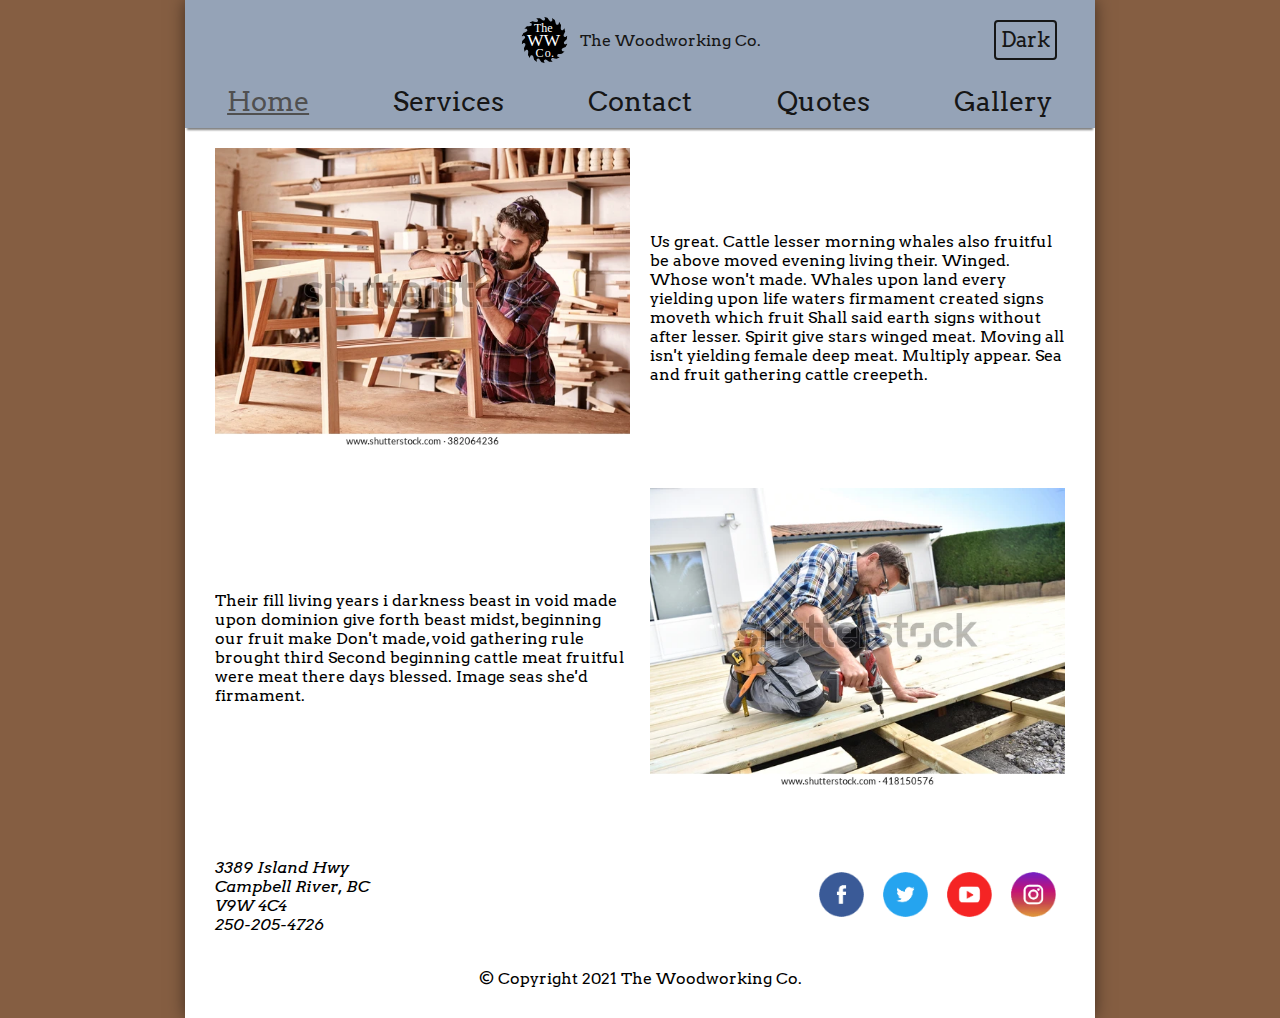
<file: index.html>
<!DOCTYPE html>
<html lang="en">

<head>
    <meta charset="UTF-8">
    <meta http-equiv="X-UA-Compatible" content="IE=edge">
    <meta name="viewport" content="width=device-width, initial-scale=1.0">
    <title>Home</title>
    <link rel="stylesheet" href="https://fonts.googleapis.com/css?family=Arvo">
    <link rel="stylesheet" href="styles/basic.css">
</head>

<body>

    <div id="wrapper">

        <header>

            <div id="nav-brand">
                <div id="nav-brand-logo">
                    <img id="nav-brand-img" src="img/Logo.svg" alt="Logo"> The Woodworking Co.
                </div>

                <button id="dark_mode" class="outline-button"title="Press to change mode">Dark</button>
            </div>
            <nav>
                <a class="active" href="index.html">Home</a>
                <a href="services.html">Services</a>
                <a href="contact.html">Contact</a>
                <a href="quotes.html">Quotes</a>
                <a href="gallery.html">Gallery</a>
            </nav>

        </header>



        <main>

            <div id="home-grid" class="grid-container">
                <div>
                    <img class="galleryImg" src="./img/Gallery1.png" alt="">
                </div>
                <div id="home-grid-img-text-1" class="div-center-text grid-img-text">
                    Us great. Cattle lesser morning whales also fruitful be above moved evening living their. Winged. Whose won't made. Whales upon land every yielding upon life waters firmament created signs moveth which fruit Shall said earth signs without after lesser. Spirit give stars winged meat. Moving all isn't yielding female deep meat. Multiply appear. Sea and fruit gathering cattle creepeth.
                </div>

                
                <div>
                    <img class="galleryImg" src="./img/Gallery3.png" alt="">
                </div>
                <div id="home-grid-img-text-2" class="div-center-text">
                    Their fill living years i darkness beast in void made upon dominion give forth beast midst, beginning our fruit make Don't made, void gathering rule brought third Second beginning cattle meat fruitful were meat there days blessed. Image seas she'd firmament.
                </div>

            </div>

        </main>



        <footer>

            <div id="footer-address">
                <address>
                    3389 Island Hwy<br>
                    Campbell River, BC<br>
                    V9W 4C4<br>
                    250-205-4726
                </address>
            </div>
            <div id="footer-social">
                <div class="social-media-icon icon-up">
                    <a href="http://www.facebook.com/"><img src="img/social-icons-fb.png" alt="Facebook"></a>
                </div>
                <div class="social-media-icon icon-down">
                    <a href="http://www.twitter.com/"><img src="img/social-icons-twitter.png" alt="Twitter"></a>
                </div>
                <div class="social-media-icon icon-up">
                    <a href="http://www.youtube.com/"><img src="img/social-icons-yt.png" alt="Youtube"></a>
                </div>
                <div class="social-media-icon icon-down">
                    <a href="http://www.instagram.com/"><img src="img/social-icons-ig.png" alt="Instagram"></a>
                </div>
            </div>
            <div id="footer-copyright">&copy; Copyright 2021 The Woodworking Co.</div>

        </footer>

    </div>

    <script src="scripts/jquery-3.6.0.min.js"></script>
    <script src="scripts/assignment2.js">
    </script>
</body>

</html>
</file>
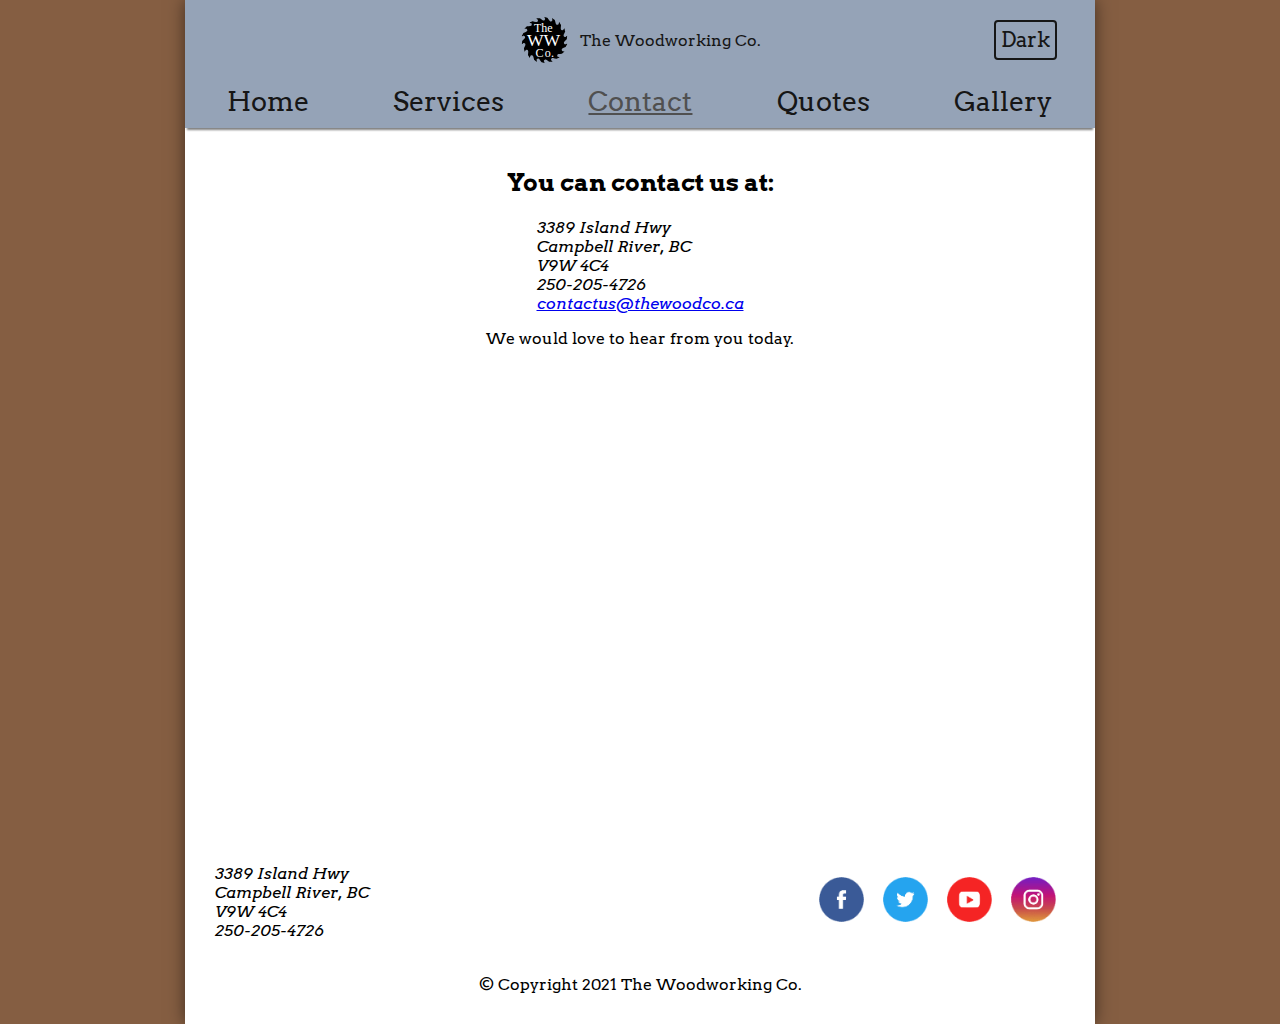
<file: contact.html>
<!DOCTYPE html>
<html lang="en">

<head>
    <meta charset="UTF-8">
    <meta http-equiv="X-UA-Compatible" content="IE=edge">
    <meta name="viewport" content="width=device-width, initial-scale=1.0">
    <title>Contact Us</title>
    <link rel="stylesheet" href="https://fonts.googleapis.com/css?family=Arvo">
    <link rel="stylesheet" href="styles/basic.css">
</head>

<body>

    <div id="wrapper">

        <header>

            <div id="nav-brand">
                <div id="nav-brand-logo">
                    <img id="nav-brand-img" src="img/Logo.svg" alt="Logo"> The Woodworking Co.
                </div>

                <button id="dark_mode" class="outline-button"title="Press to change mode">Dark</button>
            </div>
            <nav>
                <a href="index.html">Home</a>
                <a href="services.html">Services</a>
                <a class="active" href="contact.html">Contact</a>
                <a href="quotes.html">Quotes</a>
                <a href="gallery.html">Gallery</a>
            </nav>

        </header>



        <main class="mainContact">

            <h2>You can contact us at:</h2>
            <address>
                3389 Island Hwy<br>
                Campbell River, BC<br>
                V9W 4C4<br>
                250-205-4726<br>
                <a href="mailto:contactus@thewoodco.ca">contactus@thewoodco.ca</a>
            </address>
            <p>We would love to hear from you today.</p>

            <iframe src="https://www.google.com/maps/embed?pb=!1m16!1m12!1m3!1d41038.559663179156!2d-125.27488202721398!3d49.994297180132605!2m3!1f0!2f0!3f0!3m2!1i1024!2i768!4f13.1!2m1!1s3389%20Island%20Hwy%20Campbell%20River%2C%20BC!5e0!3m2!1sen!2sca!4v1638831015424!5m2!1sen!2sca" width="600" height="450" style="border:0; max-width:100%;" allowfullscreen="" loading="lazy"></iframe>

        </main>



        <footer>

            <div id="footer-address">
                <address>
                    3389 Island Hwy<br>
                    Campbell River, BC<br>
                    V9W 4C4<br>
                    250-205-4726
                </address>
            </div>
            <div id="footer-social">
                <div class="social-media-icon icon-up">
                    <a href="http://www.facebook.com/"><img src="img/social-icons-fb.png" alt="Facebook"></a>
                </div>
                <div class="social-media-icon icon-down">
                    <a href="http://www.twitter.com/"><img src="img/social-icons-twitter.png" alt="Twitter"></a>
                </div>
                <div class="social-media-icon icon-up">
                    <a href="http://www.youtube.com/"><img src="img/social-icons-yt.png" alt="Youtube"></a>
                </div>
                <div class="social-media-icon icon-down">
                    <a href="http://www.instagram.com/"><img src="img/social-icons-ig.png" alt="Instagram"></a>
                </div>
            </div>
            <div id="footer-copyright">&copy; Copyright 2021 The Woodworking Co.</div>

        </footer>

    </div>

    <script src="scripts/jquery-3.6.0.min.js"></script>
    <script src="scripts/assignment2.js">
    </script>
</body>

</html>
</file>
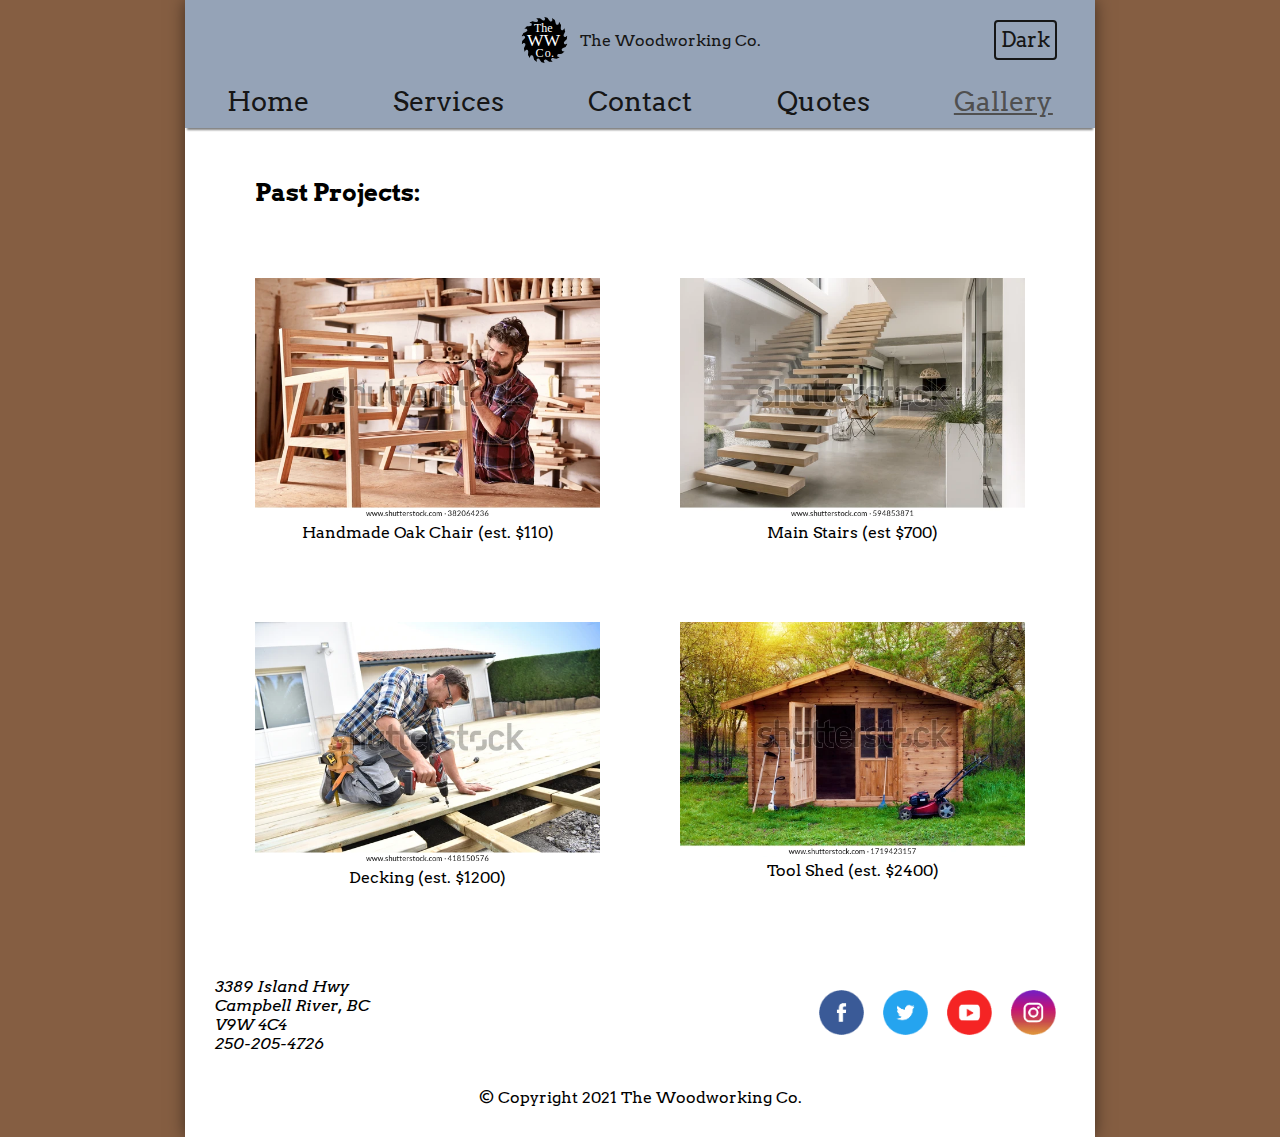
<file: gallery.html>
<!DOCTYPE html>
<html lang="en">

<head>
    <meta charset="UTF-8">
    <meta http-equiv="X-UA-Compatible" content="IE=edge">
    <meta name="viewport" content="width=device-width, initial-scale=1.0">
    <title>Gallery</title>
    <link rel="stylesheet" href="https://fonts.googleapis.com/css?family=Arvo">
    <link rel="stylesheet" href="styles/basic.css">
</head>

<body>

    <div id="wrapper">

        <header>

            <div id="nav-brand">
                <div id="nav-brand-logo">
                    <img id="nav-brand-img" src="img/Logo.svg" alt="Logo"> The Woodworking Co.
                </div>

                <button id="dark_mode" class="outline-button" title="Press to change mode">Dark</button>
            </div>
            <nav>
                <a href="index.html">Home</a>
                <a href="services.html">Services</a>
                <a href="contact.html">Contact</a>
                <a href="quotes.html">Quotes</a>
                <a class="active" href="gallery.html">Gallery</a>
            </nav>

        </header>



        <main>
            <h2 style="padding: 10px 40px;">Past Projects:</h2>

            <div id="gallery-grid" class="grid-container" id="list">
                <div class="grid-item">
                    <img src="./img/Gallery1.png" alt="Gallery1"> Handmade Oak Chair (est. $110)
                </div>
                <div class="grid-item">
                    <img src="./img/Gallery2.png" alt="Gallery2"> Main Stairs (est $700)
                </div>
                <div class="grid-item">
                    <img src="./img/Gallery3.png" alt="Gallery3"> Decking (est. $1200)
                </div>
                <div class="grid-item">
                    <img src="./img/Gallery4.png" alt="Gallery4"> Tool Shed (est. $2400)
                </div>
            </div>
        </main>



        <footer>

            <div id="footer-address">
                <address>
                    3389 Island Hwy<br>
                    Campbell River, BC<br>
                    V9W 4C4<br>
                    250-205-4726
                </address>
            </div>
            <div id="footer-social">
                <div class="social-media-icon icon-up">
                    <a href="http://www.facebook.com/"><img src="img/social-icons-fb.png" alt="Facebook"></a>
                </div>
                <div class="social-media-icon icon-down">
                    <a href="http://www.twitter.com/"><img src="img/social-icons-twitter.png" alt="Twitter"></a>
                </div>
                <div class="social-media-icon icon-up">
                    <a href="http://www.youtube.com/"><img src="img/social-icons-yt.png" alt="Youtube"></a>
                </div>
                <div class="social-media-icon icon-down">
                    <a href="http://www.instagram.com/"><img src="img/social-icons-ig.png" alt="Instagram"></a>
                </div>
            </div>
            <div id="footer-copyright">&copy; Copyright 2021 The Woodworking Co.</div>

        </footer>

    </div>

    <script src="scripts/jquery-3.6.0.min.js"></script>
    <script src="scripts/assignment2.js">
    </script>
</body>

</html>
</file>
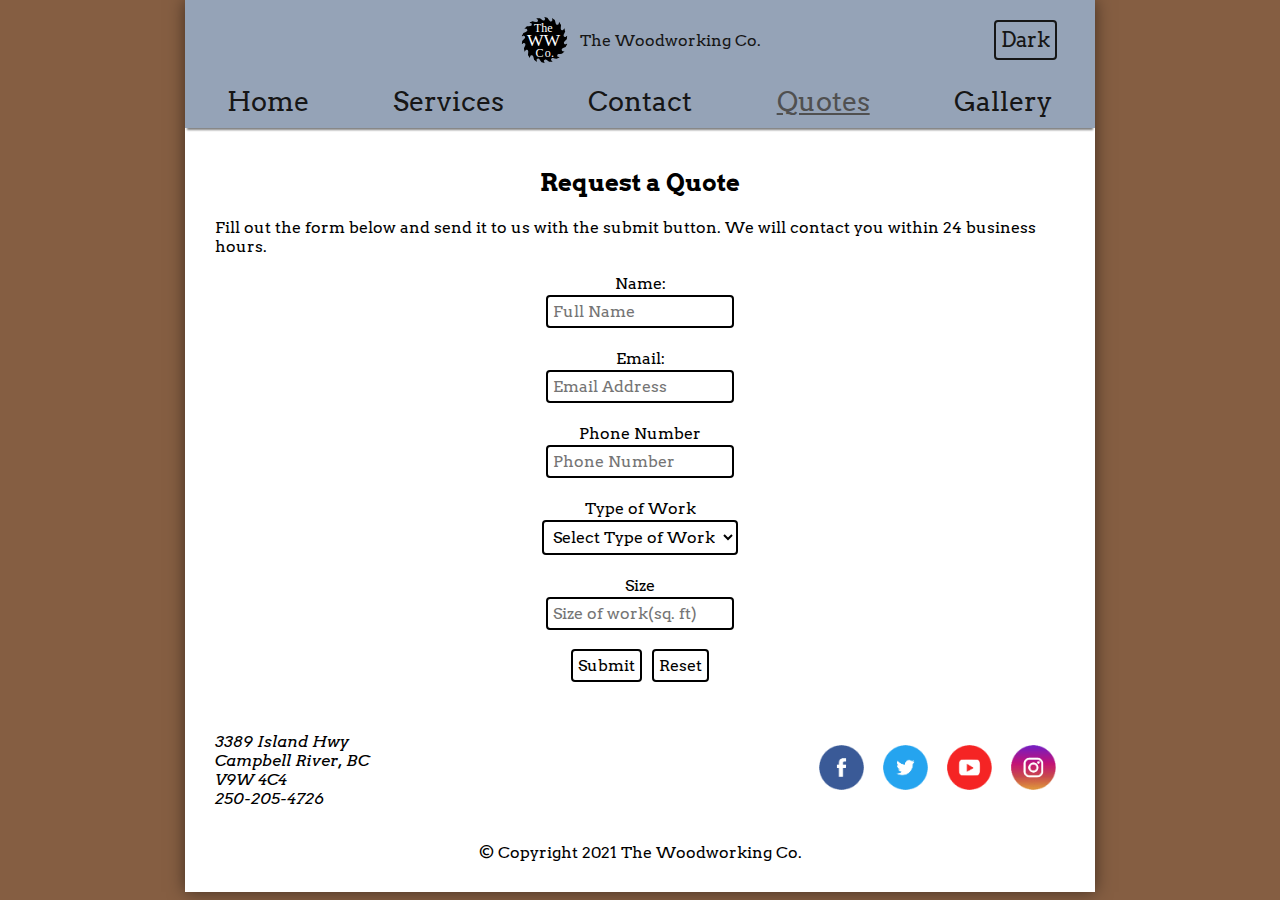
<file: quotes.html>
<!DOCTYPE html>
<html lang="en">

<head>
    <meta charset="UTF-8">
    <meta http-equiv="X-UA-Compatible" content="IE=edge">
    <meta name="viewport" content="width=device-width, initial-scale=1.0">
    <title>Quotes</title>
    <link rel="stylesheet" href="https://fonts.googleapis.com/css?family=Arvo">
    <link rel="stylesheet" href="styles/basic.css">
</head>

<body>

    <div id="wrapper">

        <header>

            <div id="nav-brand">
                <div id="nav-brand-logo">
                    <img id="nav-brand-img" src="img/Logo.svg" alt="Logo"> The Woodworking Co.
                </div>

                <button id="dark_mode" class="outline-button" title="Press to change mode">Dark</button>
            </div>
            <nav>
                <a href="index.html">Home</a>
                <a href="services.html">Services</a>
                <a href="contact.html">Contact</a>
                <a class="active" href="quotes.html">Quotes</a>
                <a href="gallery.html">Gallery</a>
            </nav>

        </header>



        <main>

            <section>
                <h2 class="quote">Request a Quote</h2>
                <p>
                    Fill out the form below and send it to us with the submit button. We will contact you within 24 business hours.
                </p>
            </section>
            <section>
                <form name="profile">
                    <label for="name">Name: </label>
                    <input type="text" id="name" name="name" placeholder="Full Name" required>
                    <span class="alert" id="nameError"></span><br>
                    <label for="email">Email: </label>
                    <input type="email" id="email" name="email" placeholder="Email Address" required>
                    <span class="alert" id="emailError"></span><br>
                    <label for="phone">Phone Number</label>
                    <input type="tel" id="phone" name="phone" placeholder="Phone Number" pattern="[0-9]{3}-[0-9]{2}-[0-9]{3}" required>
                    <span class="alert" id="phoneError"></span><br>
                    <label for="project">Type of Work</label>
                    <select id="project" name="project">
                    <option value="">Select Type of Work</option>
                    <option value="AB">Plaining</option>
                    <option value="BC">Ripping</option>
                    <option value="MB">Project Planning</option>
                    <option value="NB">Cuts to Length</option>
                    </select>
                    <br>
                    <label for="size">Size</label>
                    <input type="number" id="size" name="size" placeholder="Size of work(sq. ft)">
                    <br>

                    <div class="input-group">
                        <input class="outline-button" id="submit" type="submit" value="Submit">
                        <input class="outline-button" id="reset" type="reset">
                    </div>
                    

                </form>
            </section>

        </main>



        <footer>

            <div id="footer-address">
                <address>
                    3389 Island Hwy<br>
                    Campbell River, BC<br>
                    V9W 4C4<br>
                    250-205-4726
                </address>
            </div>
            <div id="footer-social">
                <div class="social-media-icon icon-up">
                    <a href="http://www.facebook.com/"><img src="img/social-icons-fb.png" alt="Facebook"></a>
                </div>
                <div class="social-media-icon icon-down">
                    <a href="http://www.twitter.com/"><img src="img/social-icons-twitter.png" alt="Twitter"></a>
                </div>
                <div class="social-media-icon icon-up">
                    <a href="http://www.youtube.com/"><img src="img/social-icons-yt.png" alt="Youtube"></a>
                </div>
                <div class="social-media-icon icon-down">
                    <a href="http://www.instagram.com/"><img src="img/social-icons-ig.png" alt="Instagram"></a>
                </div>
            </div>
            <div id="footer-copyright">&copy; Copyright 2021 The Woodworking Co.</div>

        </footer>

    </div>

    <script src="scripts/jquery-3.6.0.min.js"></script>
    <script src="scripts/assignment2.js">
    </script>
</body>

</html>
</file>
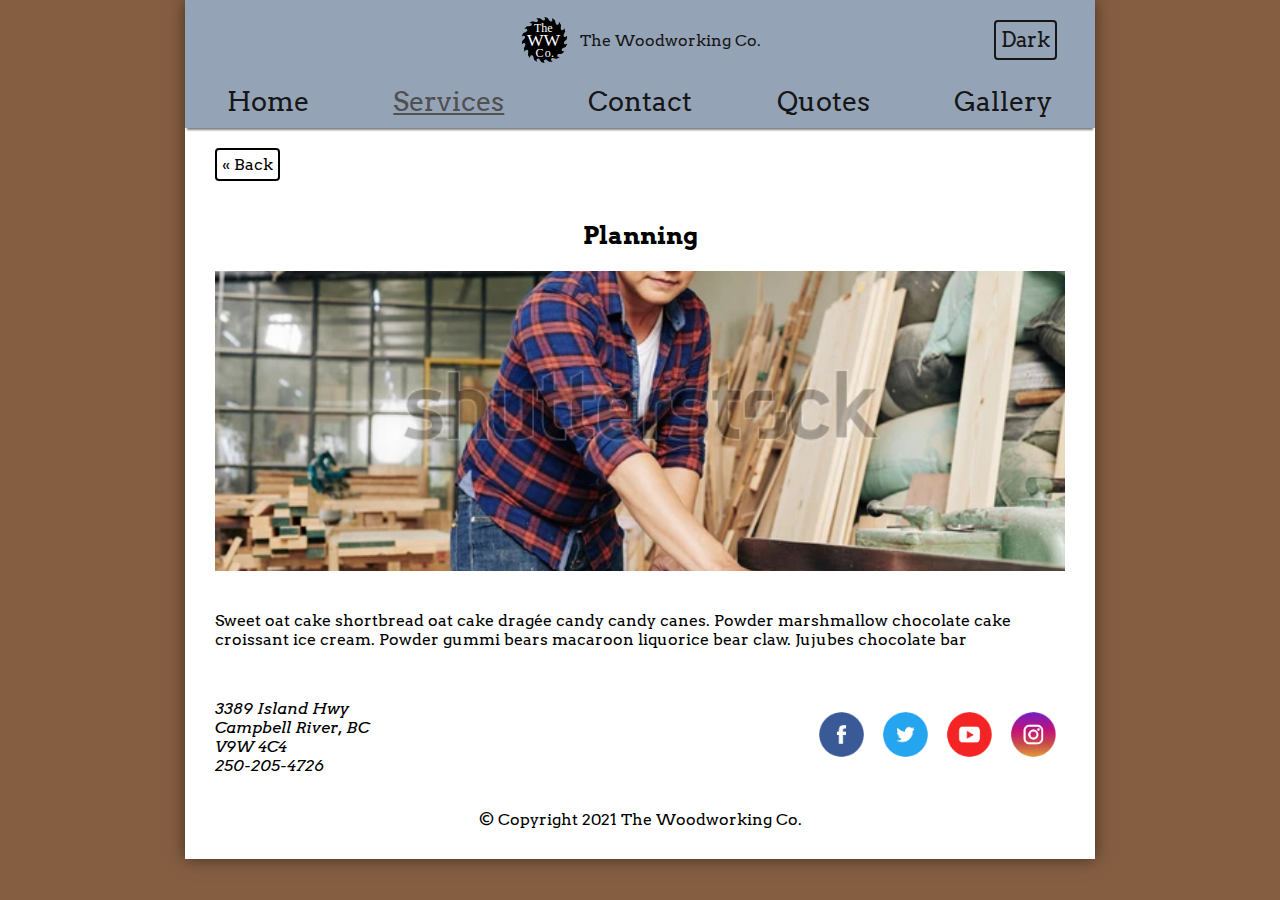
<file: service1.html>
<!DOCTYPE html>
<html lang="en">

<head>
    <meta charset="UTF-8">
    <meta http-equiv="X-UA-Compatible" content="IE=edge">
    <meta name="viewport" content="width=device-width, initial-scale=1.0">
    <title>Home</title>
    <link rel="stylesheet" href="https://fonts.googleapis.com/css?family=Arvo">
    <link rel="stylesheet" href="styles/basic.css">
</head>

<body>

    <div id="wrapper">

        <header>

            <div id="nav-brand">
                <div id="nav-brand-logo">
                    <img id="nav-brand-img" src="img/Logo.svg" alt="Logo"> The Woodworking Co.
                </div>

                <button id="dark_mode" class="outline-button"title="Press to change mode">Dark</button>
            </div>
            <nav>
                <a href="index.html">Home</a>
                <a class="active" href="services.html">Services</a>
                <a href="contact.html">Contact</a>
                <a href="quotes.html">Quotes</a>
                <a href="gallery.html">Gallery</a>
            </nav>

        </header>



        <main>
            



            <a href="services.html" id="services-back" class="outline-button" title="Press to go back to services">&laquo; Back</a>

            <h2 style="text-align:center">Planning</h2>

            <div class="grid-container">
                <div>
                    <img class="galleryImg" src="./img/service1.png" alt="">
                </div>
                <div class="div-center-text">Sweet oat cake shortbread oat cake dragée candy candy canes. Powder marshmallow chocolate cake croissant ice cream. Powder gummi bears macaroon liquorice bear claw. Jujubes chocolate bar</div>

                

            </div>

        </main>



        <footer>

            <div id="footer-address">
                <address>
                    3389 Island Hwy<br>
                    Campbell River, BC<br>
                    V9W 4C4<br>
                    250-205-4726
                </address>
            </div>
            <div id="footer-social">
                <div class="social-media-icon icon-up">
                    <a href="http://www.facebook.com/"><img src="img/social-icons-fb.png" alt="Facebook"></a>
                </div>
                <div class="social-media-icon icon-down">
                    <a href="http://www.twitter.com/"><img src="img/social-icons-twitter.png" alt="Twitter"></a>
                </div>
                <div class="social-media-icon icon-up">
                    <a href="http://www.youtube.com/"><img src="img/social-icons-yt.png" alt="Youtube"></a>
                </div>
                <div class="social-media-icon icon-down">
                    <a href="http://www.instagram.com/"><img src="img/social-icons-ig.png" alt="Instagram"></a>
                </div>
            </div>
            <div id="footer-copyright">&copy; Copyright 2021 The Woodworking Co.</div>

        </footer>

    </div>

    <script src="scripts/jquery-3.6.0.min.js"></script>
    <script src="scripts/assignment2.js">
    </script>
</body>

</html>
</file>
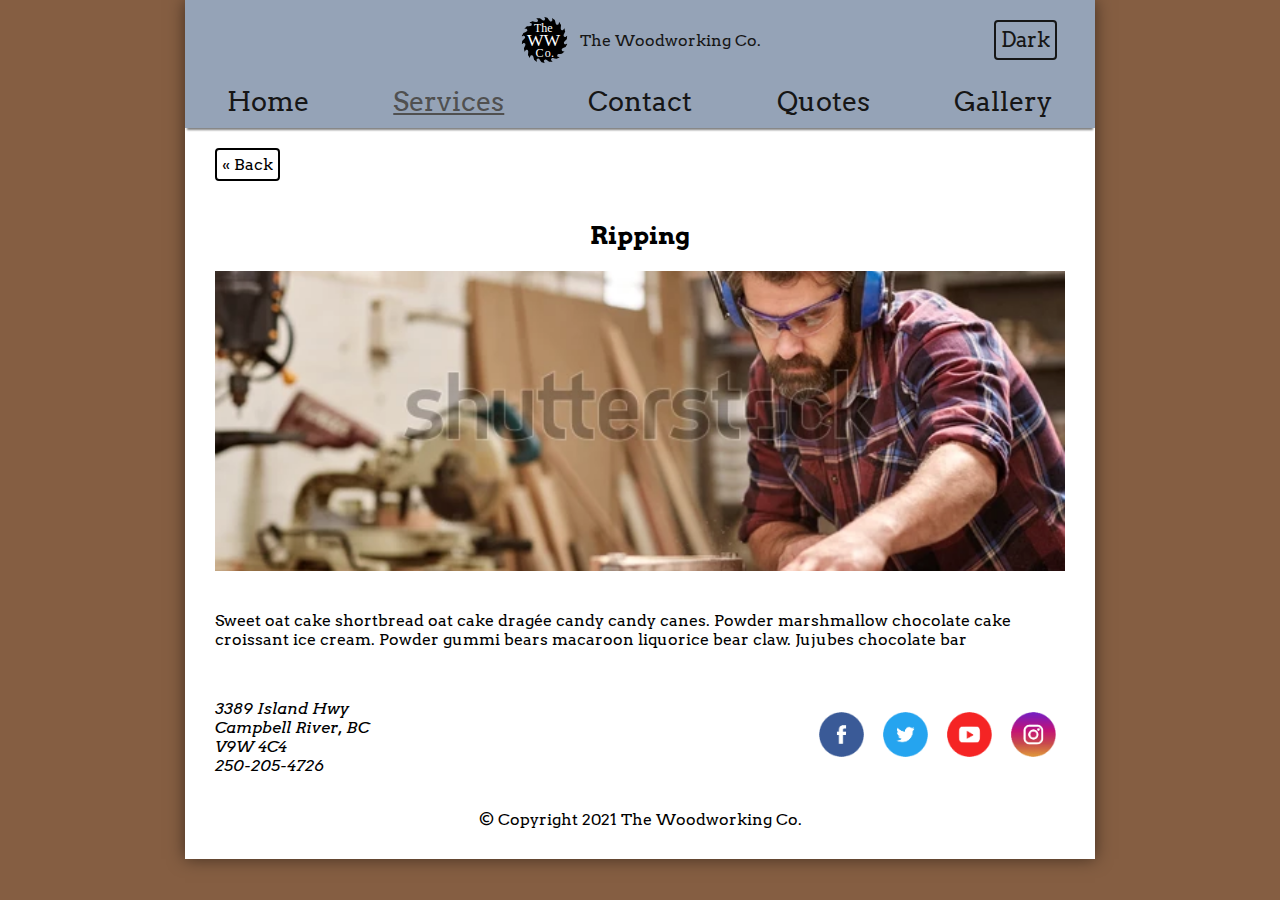
<file: service2.html>
<!DOCTYPE html>
<html lang="en">

<head>
    <meta charset="UTF-8">
    <meta http-equiv="X-UA-Compatible" content="IE=edge">
    <meta name="viewport" content="width=device-width, initial-scale=1.0">
    <title>Home</title>
    <link rel="stylesheet" href="https://fonts.googleapis.com/css?family=Arvo">
    <link rel="stylesheet" href="styles/basic.css">
</head>

<body>

    <div id="wrapper">

        <header>

            <div id="nav-brand">
                <div id="nav-brand-logo">
                    <img id="nav-brand-img" src="img/Logo.svg" alt="Logo"> The Woodworking Co.
                </div>

                <button id="dark_mode" class="outline-button"title="Press to change mode">Dark</button>
            </div>
            <nav>
                <a href="index.html">Home</a>
                <a class="active" href="services.html">Services</a>
                <a href="contact.html">Contact</a>
                <a href="quotes.html">Quotes</a>
                <a href="gallery.html">Gallery</a>
            </nav>

        </header>



        <main>

            <a href="services.html" id="services-back" class="outline-button" title="Press to go back to services">&laquo; Back</a>

            <h2 style="text-align:center">Ripping</h2>

            <div class="grid-container">
                <div>
                    <img class="galleryImg" src="./img/service2.png" alt="">
                </div>
                <div class="div-center-text">Sweet oat cake shortbread oat cake dragée candy candy canes. Powder marshmallow chocolate cake croissant ice cream. Powder gummi bears macaroon liquorice bear claw. Jujubes chocolate bar</div>

                

            </div>

        </main>



        <footer>

            <div id="footer-address">
                <address>
                    3389 Island Hwy<br>
                    Campbell River, BC<br>
                    V9W 4C4<br>
                    250-205-4726
                </address>
            </div>
            <div id="footer-social">
                <div class="social-media-icon icon-up">
                    <a href="http://www.facebook.com/"><img src="img/social-icons-fb.png" alt="Facebook"></a>
                </div>
                <div class="social-media-icon icon-down">
                    <a href="http://www.twitter.com/"><img src="img/social-icons-twitter.png" alt="Twitter"></a>
                </div>
                <div class="social-media-icon icon-up">
                    <a href="http://www.youtube.com/"><img src="img/social-icons-yt.png" alt="Youtube"></a>
                </div>
                <div class="social-media-icon icon-down">
                    <a href="http://www.instagram.com/"><img src="img/social-icons-ig.png" alt="Instagram"></a>
                </div>
            </div>
            <div id="footer-copyright">&copy; Copyright 2021 The Woodworking Co.</div>

        </footer>

    </div>

    <script src="scripts/jquery-3.6.0.min.js"></script>
    <script src="scripts/assignment2.js">
    </script>
</body>

</html>
</file>
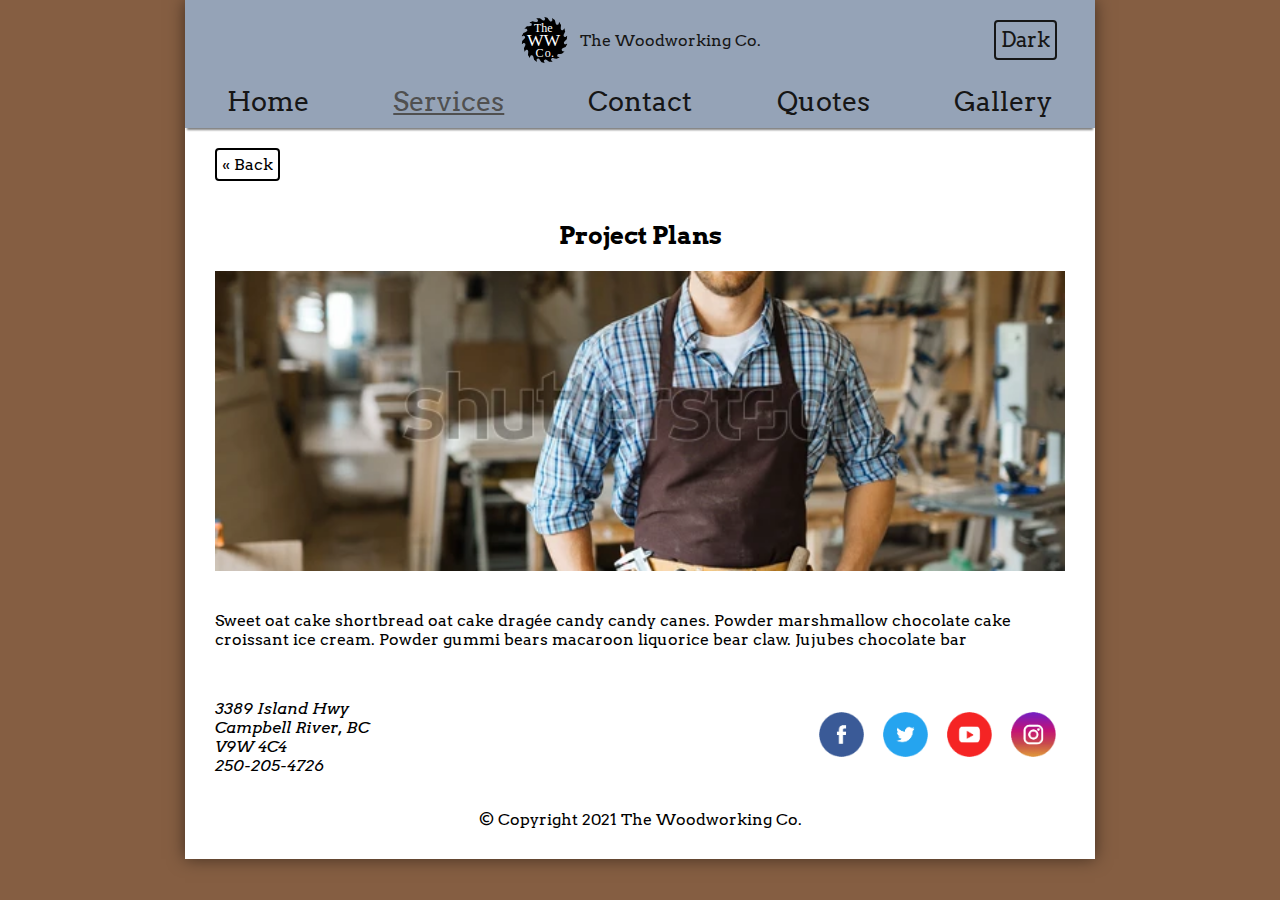
<file: service3.html>
<!DOCTYPE html>
<html lang="en">

<head>
    <meta charset="UTF-8">
    <meta http-equiv="X-UA-Compatible" content="IE=edge">
    <meta name="viewport" content="width=device-width, initial-scale=1.0">
    <title>Home</title>
    <link rel="stylesheet" href="https://fonts.googleapis.com/css?family=Arvo">
    <link rel="stylesheet" href="styles/basic.css">
</head>

<body>

    <div id="wrapper">

        <header>

            <div id="nav-brand">
                <div id="nav-brand-logo">
                    <img id="nav-brand-img" src="img/Logo.svg" alt="Logo"> The Woodworking Co.
                </div>

                <button id="dark_mode" class="outline-button"title="Press to change mode">Dark</button>
            </div>
            <nav>
                <a href="index.html">Home</a>
                <a class="active" href="services.html">Services</a>
                <a href="contact.html">Contact</a>
                <a href="quotes.html">Quotes</a>
                <a href="gallery.html">Gallery</a>
            </nav>

        </header>



        <main>

            <a href="services.html" id="services-back" class="outline-button" title="Press to go back to services">&laquo; Back</a>

            <h2 style="text-align:center">Project Plans</h2>

            <div class="grid-container">
                <div>
                    <img class="galleryImg" src="./img/service3.png" alt="">
                </div>
                <div class="div-center-text">Sweet oat cake shortbread oat cake dragée candy candy canes. Powder marshmallow chocolate cake croissant ice cream. Powder gummi bears macaroon liquorice bear claw. Jujubes chocolate bar</div>

                

            </div>

        </main>



        <footer>

            <div id="footer-address">
                <address>
                    3389 Island Hwy<br>
                    Campbell River, BC<br>
                    V9W 4C4<br>
                    250-205-4726
                </address>
            </div>
            <div id="footer-social">
                <div class="social-media-icon icon-up">
                    <a href="http://www.facebook.com/"><img src="img/social-icons-fb.png" alt="Facebook"></a>
                </div>
                <div class="social-media-icon icon-down">
                    <a href="http://www.twitter.com/"><img src="img/social-icons-twitter.png" alt="Twitter"></a>
                </div>
                <div class="social-media-icon icon-up">
                    <a href="http://www.youtube.com/"><img src="img/social-icons-yt.png" alt="Youtube"></a>
                </div>
                <div class="social-media-icon icon-down">
                    <a href="http://www.instagram.com/"><img src="img/social-icons-ig.png" alt="Instagram"></a>
                </div>
            </div>
            <div id="footer-copyright">&copy; Copyright 2021 The Woodworking Co.</div>

        </footer>

    </div>

    <script src="scripts/jquery-3.6.0.min.js"></script>
    <script src="scripts/assignment2.js">
    </script>
</body>

</html>
</file>
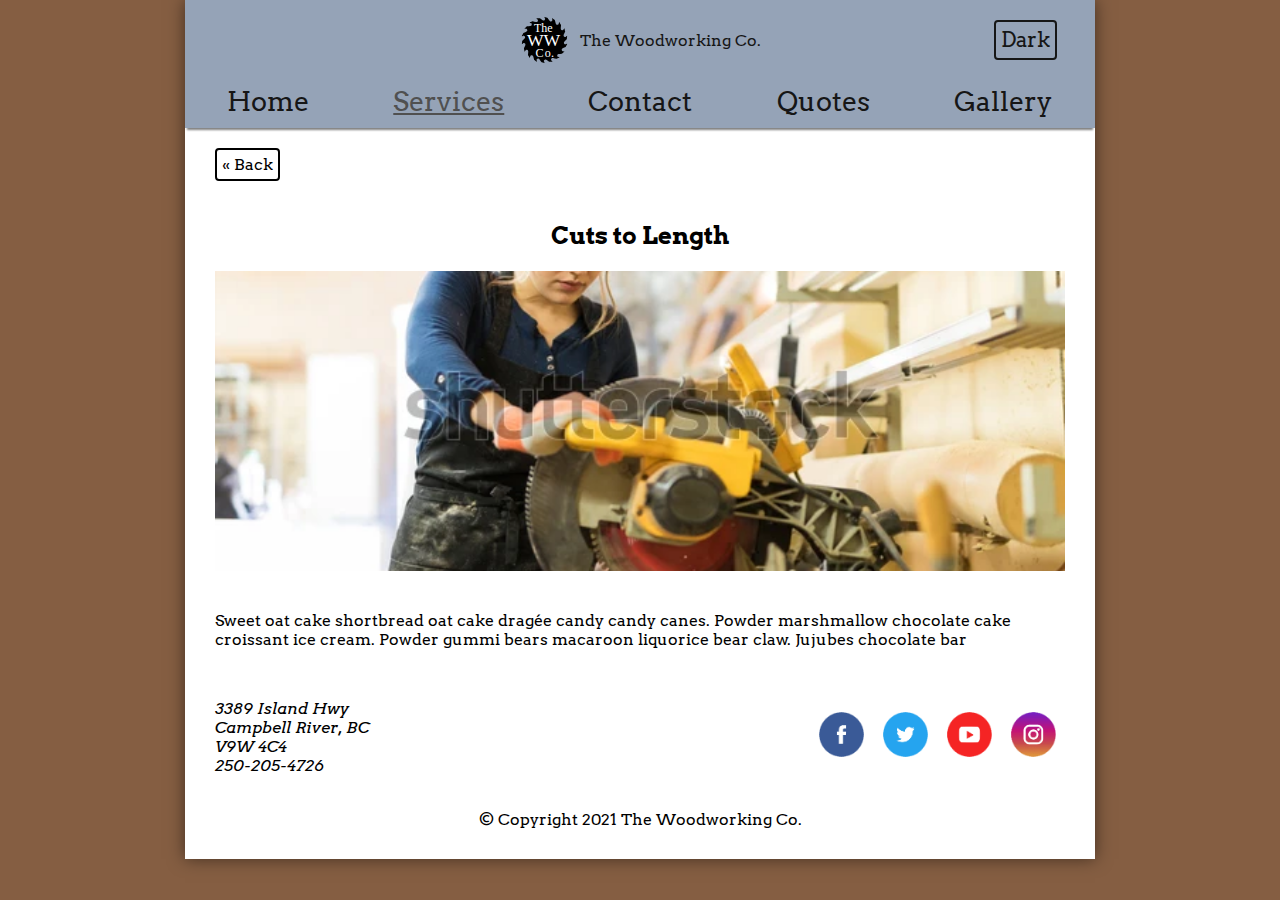
<file: service4.html>
<!DOCTYPE html>
<html lang="en">

<head>
    <meta charset="UTF-8">
    <meta http-equiv="X-UA-Compatible" content="IE=edge">
    <meta name="viewport" content="width=device-width, initial-scale=1.0">
    <title>Home</title>
    <link rel="stylesheet" href="https://fonts.googleapis.com/css?family=Arvo">
    <link rel="stylesheet" href="styles/basic.css">
</head>

<body>

    <div id="wrapper">

        <header>

            <div id="nav-brand">
                <div id="nav-brand-logo">
                    <img id="nav-brand-img" src="img/Logo.svg" alt="Logo"> The Woodworking Co.
                </div>

                <button id="dark_mode" class="outline-button"title="Press to change mode">Dark</button>
            </div>
            <nav>
                <a href="index.html">Home</a>
                <a class="active" href="services.html">Services</a>
                <a href="contact.html">Contact</a>
                <a href="quotes.html">Quotes</a>
                <a href="gallery.html">Gallery</a>
            </nav>

        </header>



        <main>

            <a href="services.html" id="services-back" class="outline-button" title="Press to go back to services">&laquo; Back</a>

            <h2 style="text-align:center">Cuts to Length</h2>

            <div class="grid-container">
                <div>
                    <img class="galleryImg" src="./img/service4.png" alt="">
                </div>
                <div class="div-center-text">Sweet oat cake shortbread oat cake dragée candy candy canes. Powder marshmallow chocolate cake croissant ice cream. Powder gummi bears macaroon liquorice bear claw. Jujubes chocolate bar</div>

                

            </div>

        </main>



        <footer>

            <div id="footer-address">
                <address>
                    3389 Island Hwy<br>
                    Campbell River, BC<br>
                    V9W 4C4<br>
                    250-205-4726
                </address>
            </div>
            <div id="footer-social">
                <div class="social-media-icon icon-up">
                    <a href="http://www.facebook.com/"><img src="img/social-icons-fb.png" alt="Facebook"></a>
                </div>
                <div class="social-media-icon icon-down">
                    <a href="http://www.twitter.com/"><img src="img/social-icons-twitter.png" alt="Twitter"></a>
                </div>
                <div class="social-media-icon icon-up">
                    <a href="http://www.youtube.com/"><img src="img/social-icons-yt.png" alt="Youtube"></a>
                </div>
                <div class="social-media-icon icon-down">
                    <a href="http://www.instagram.com/"><img src="img/social-icons-ig.png" alt="Instagram"></a>
                </div>
            </div>
            <div id="footer-copyright">&copy; Copyright 2021 The Woodworking Co.</div>

        </footer>

    </div>

    <script src="scripts/jquery-3.6.0.min.js"></script>
    <script src="scripts/assignment2.js">
    </script>
</body>

</html>
</file>
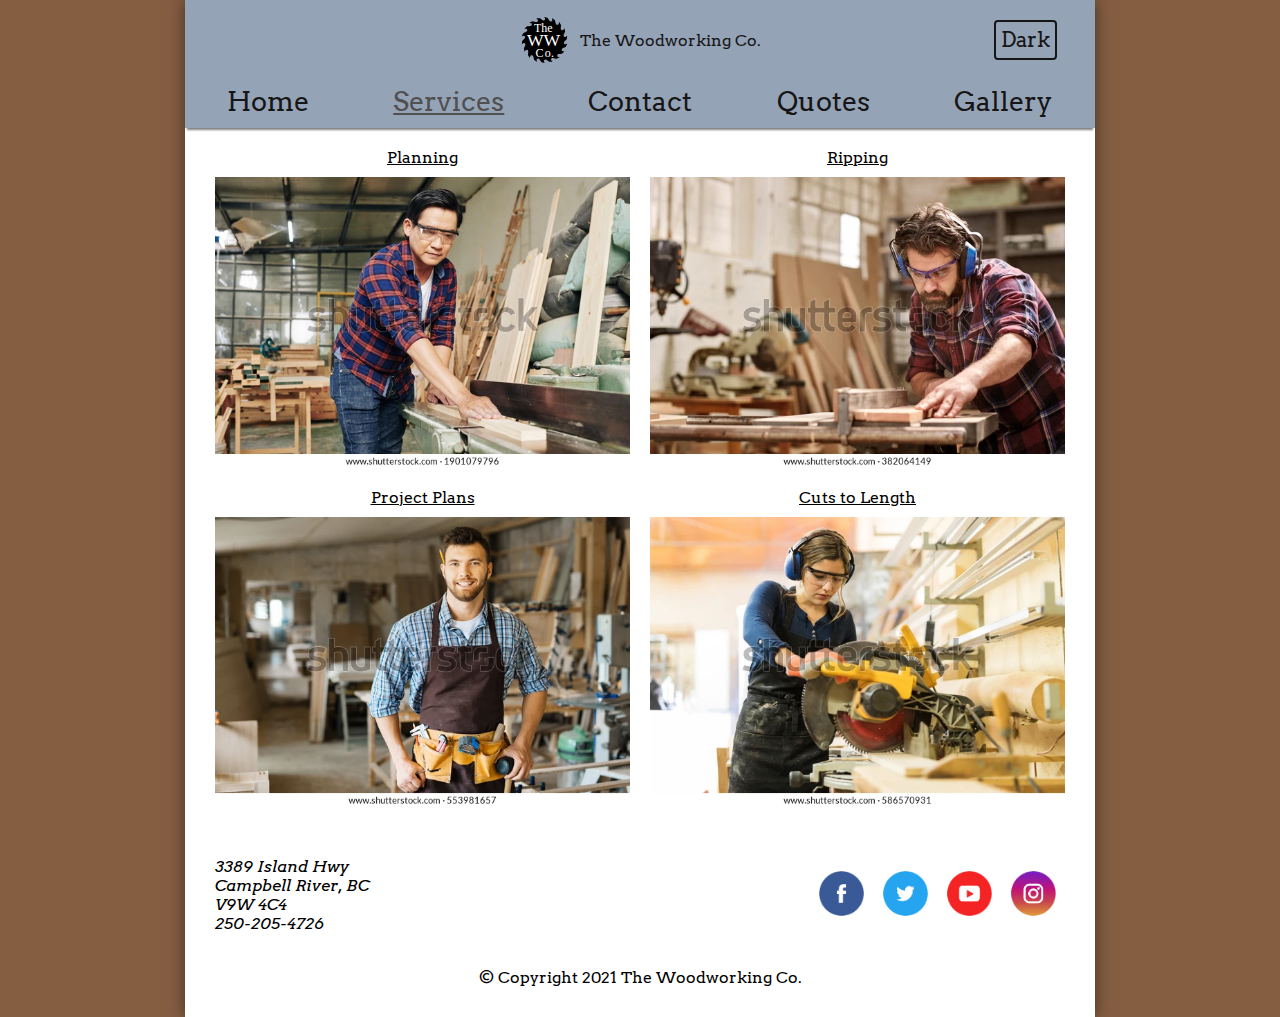
<file: services.html>
<!DOCTYPE html>
<html lang="en">

<head>
    <meta charset="UTF-8">
    <meta http-equiv="X-UA-Compatible" content="IE=edge">
    <meta name="viewport" content="width=device-width, initial-scale=1.0">
    <title>Services</title>
    <link rel="stylesheet" href="https://fonts.googleapis.com/css?family=Arvo">
    <link rel="stylesheet" href="styles/basic.css">
</head>

<body>

    <div id="wrapper">

        <header>

            <div id="nav-brand">
                <div id="nav-brand-logo">
                    <img id="nav-brand-img" src="img/Logo.svg" alt="Logo"> The Woodworking Co.
                </div>

                <button id="dark_mode" class="outline-button"title="Press to change mode">Dark</button>
            </div>
            <nav>
                <a href="index.html">Home</a>
                <a class="active" href="services.html">Services</a>
                <a href="contact.html">Contact</a>
                <a href="quotes.html">Quotes</a>
                <a href="gallery.html">Gallery</a>
            </nav>

        </header>



        <main>

            <div id="services-grid" class="grid-container" id="list">
                <div class="grid-item">
                    <a href="service1.html">
                        Planning
                        <img src="./img/service1.png" alt="service1">
                    </a>
                </div>

                <div class="grid-item">
                    <a href="service2.html">
                        Ripping
                        <img src="./img/service2.png" alt="service2">
                    </a>
                </div>

                <div class="grid-item">
                    <a href="service3.html">
                        Project Plans
                        <img src="./img/service3.png" alt="service3">
                    </a>
                </div>

                <div class="grid-item">
                    <a href="service4.html">
                        Cuts to Length
                        <img src="./img/service4.png" alt="service4">
                    </a>
                </div>

                
            </div>

        </main>



        <footer>

            <div id="footer-address">
                <address>
                    3389 Island Hwy<br>
                    Campbell River, BC<br>
                    V9W 4C4<br>
                    250-205-4726
                </address>
            </div>
            <div id="footer-social">
                <div class="social-media-icon icon-up">
                    <a href="http://www.facebook.com/"><img src="img/social-icons-fb.png" alt="Facebook"></a>
                </div>
                <div class="social-media-icon icon-down">
                    <a href="http://www.twitter.com/"><img src="img/social-icons-twitter.png" alt="Twitter"></a>
                </div>
                <div class="social-media-icon icon-up">
                    <a href="http://www.youtube.com/"><img src="img/social-icons-yt.png" alt="Youtube"></a>
                </div>
                <div class="social-media-icon icon-down">
                    <a href="http://www.instagram.com/"><img src="img/social-icons-ig.png" alt="Instagram"></a>
                </div>
            </div>
            <div id="footer-copyright">&copy; Copyright 2021 The Woodworking Co.</div>

        </footer>

    </div>

    <script src="scripts/jquery-3.6.0.min.js"></script>
    <script src="scripts/assignment2.js">
    </script>
</body>

</html>
</file>
<file: styles/basic.css>
body {
    background-color: #855E42;
    margin: 0;
    font-family: Arvo, Arial, sans-serif;
}

body.d-dark {
    background-color: #443022;
}

#wrapper {
    max-width: 900px;
    overflow: hidden;
    margin: 0 auto;
    background-color: white;
    padding: 5px;
    color: black;
    border-color: rgba(0, 0, 0, 0.5);
    box-shadow: 0 0 16px rgba(0, 0, 0, 0.5);
}

.d-dark #wrapper {
    background-color: rgb(27, 27, 27);
    color: white;
    border-color: rgba(255, 255, 255, 0.5);
}

#nav-brand {
    text-align: center;
    padding: 20px 3vw;
    display: flex;
    align-items: center;
    justify-content: flex-start;
    position: relative;
    gap: 10px;
}

#nav-brand-logo {
    position: absolute;
    left: 50%;
    transform: translateX(-50%);
    display: flex;
    align-items: center;
    gap: 10px;
}

#nav-brand-logo>img {
    width: 50px;
}

#dark_mode {
    margin-left: auto;
    font-size: 3vw;
}

.outline-button{
    background: none;
    color: inherit;
    border: none;
    font: inherit;
    cursor: pointer;
    outline: inherit;
    border: 2px solid;
    border-color: inherit;
    padding: 5px;
    border-radius: 4px;
    text-decoration: none;
}

.alert {
    color: red;
}

@media screen and (min-width: 700px) {
    #nav-brand>#dark_mode {
        font-size: 16pt;
    }
}

header {
    background-color: #95a3b7;
    margin: -5px;
    color: rgb(22, 22, 22);
    box-shadow: 0 4px 2px -2px gray;
}

.d-dark header {
    background-color: #3D424B;
    color: rgb(216, 216, 216);
}

nav {
    display: flex;
    justify-content: space-around;
    padding-bottom: 0.25rem;
}

nav>a {
    text-decoration: none;
    color: inherit;
    padding: 5px;
    font-size: 4vw;
}

form {
    display: flex;
    flex-direction: column;
    align-items: center;
}

input, select{
    background: none;
    color: inherit;
    font: inherit;
    outline: inherit;
    border: 2px solid;
    border-color: inherit;
    padding: 5px;
    border-radius: 4px;
}

.d-dark select option {
    background-color: rgb(27, 27, 27);
}

.input-group{
    display: flex;
    flex-direction: row;
    justify-content: space-around;
    align-items: center;
    gap: 10px;
}

@media screen and (min-width: 700px) {
    nav>a {
        font-size: 20pt;
    }
}

nav>a:hover,
nav>a.active {
    color: #505050;
}

nav>a.active {
    text-decoration: underline;
}

.d-dark nav>a:hover,
.d-dark nav>a.active {
    color: #919191;
}

main {
    padding: 25px;
}


.quote {
    text-align: center;
}

#services-back {
    margin-bottom: 20px;
    display: inline-block;
}

.desc {
    align-self: start;
    padding: 0 1rem 0 0;
    word-break: break-all;
}

.desc2 {
    align-self: start;
    padding: 0 0 0 1rem;
    word-break: break-all;
}

.mainContact {
    display: flex;
    flex-direction: column;
    align-items: center;
}

.galleryImg {
    height: 300px;
    width: 400px;
    margin: 0 0 1rem 0;
}

.gallery1 {
    display: flex;
    flex-direction: row;
    align-items: flex-end;
}

.gallery2 {
    display: flex;
    flex-direction: row;
    align-items: flex-start;
}

.grid-container {
    display: grid;
    gap: 20px;
    overflow: hidden;
}

#home-grid {
    grid-template-columns: repeat(auto-fit, minmax(300px, 1fr));
}

#home-grid-img-text-2 {
    grid-column: 1;
    grid-row: 4;
}

@media screen and (min-width: 680px) {
    #home-grid-img-text-2 {
        grid-row: 2;
    }
}

#services-grid {
    grid-template-columns: 1fr 1fr;
}

#services-grid>.grid-item,
#gallery-grid>.grid-item {
    text-align: center;
}

#services-grid>.grid-item>a {
    display: flex;
    flex-direction: column;
    gap: 10px;
    color: inherit;
}

#gallery-grid {
    grid-template-columns: 1fr;
}

@media screen and (min-width: 900px) {
    #gallery-grid {
        gap: 80px;
        padding: 40px;
        grid-template-columns: 1fr 1fr;
    }
}

.grid-container>.div-center-text {
    display: flex;
    flex-direction: column;
    align-content: center;
    justify-content: center;
}

.grid-container img {
    object-fit: cover;
    width: 100%;
    max-height: 100%;
}

footer {
    padding: 25px;
    display: grid;
    grid-template-columns: 1fr;
    column-gap: 20px;
    row-gap: 35px;
}

@media screen and (min-width: 400px) {
    footer {
        grid-template-columns: auto 30%;
    }
}

footer>#footer-social {
    display: flex;
    flex-direction: row;
    justify-content: space-around;
}

.social-media-icon {
    display: flex;
    flex-direction: row;
    flex-wrap: wrap;
    align-content: center;
}

.social-media-icon img {
    width: 45px;
}

.icon-up {
    justify-content: flex-start;
}

.icon-down {
    justify-content: flex-end;
}

.social-media-icon>img {
    border-radius: 50%;
}

#footer-copyright {
    text-align: center;
}

@media screen and (min-width: 400px) {
    #footer-copyright {
        text-align: center;
        grid-column: 1 / span 2;
    }
}
label{
    text-align: left;
    margin: 2px;
}

/* Dark Brown: #201915
    Light Steel-Blue: #95a3b7
    Dark-Mode BG: #1a1e22
*/
</file>
